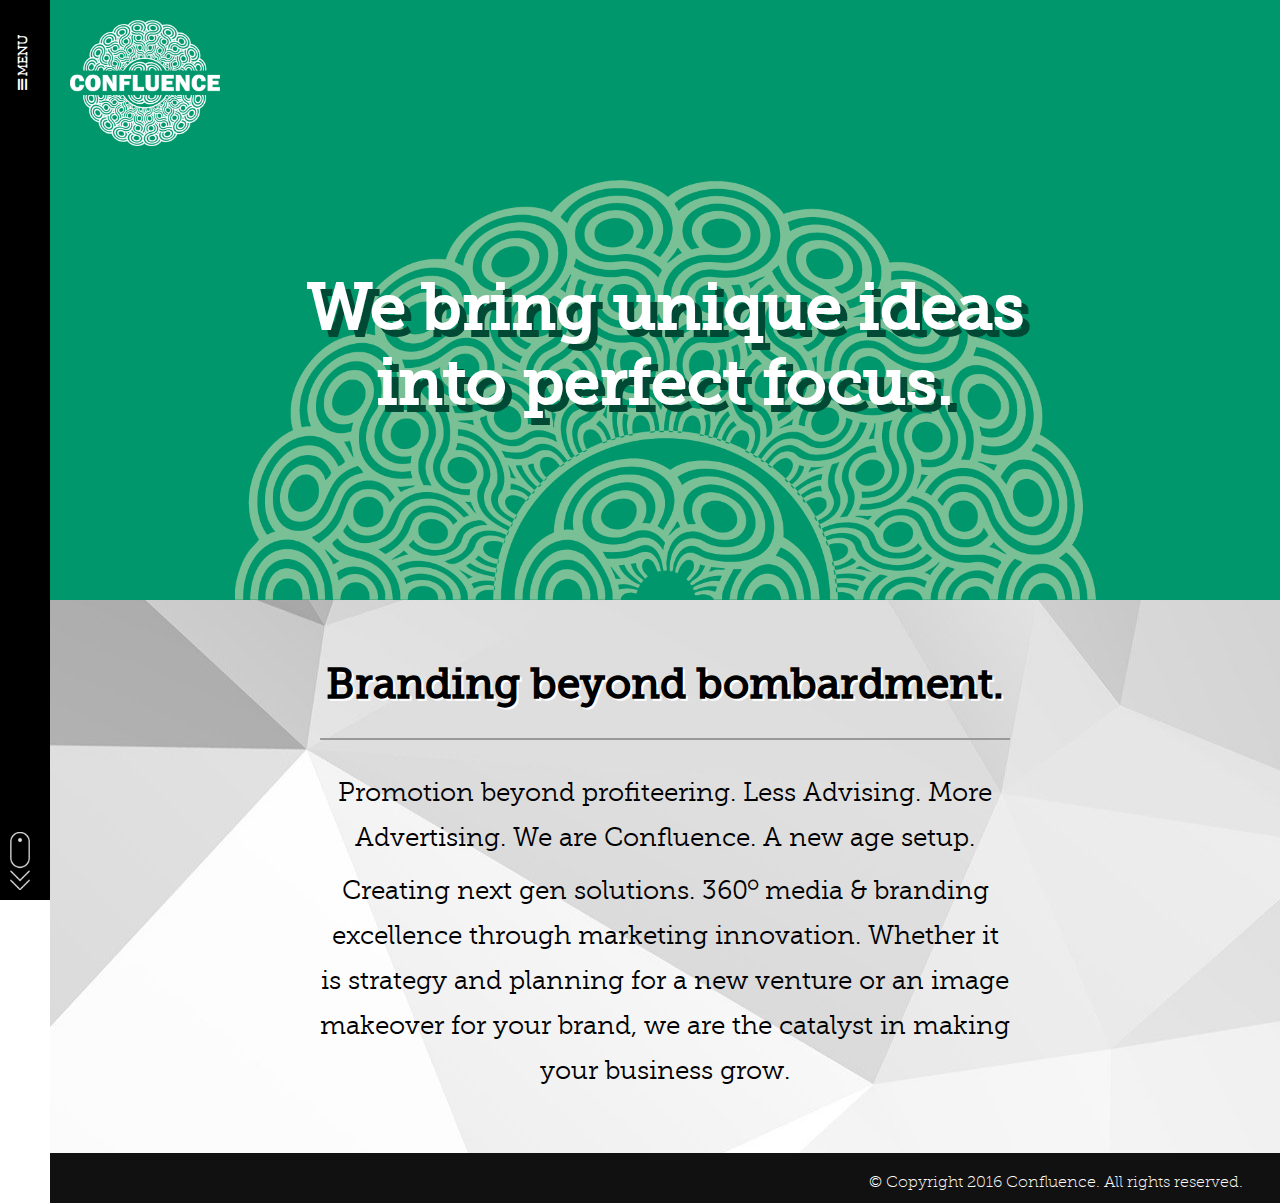
<file: index.html>
<!doctype html>

<html>

	<head>

		<title> Confluence </title>

		<meta charset="utf-8">
		<meta name="description" content="">
		<meta name="keywords" content="">

		<link rel="stylesheet" href="css/font-awesome.min.css">
		<link rel="stylesheet" href="css/animate.css">
		<link rel="stylesheet" href="css/style.css">

	</head>

	<body>

	<!-- navigation -->
	<div class="naviGation">
		<h4> <i class="fa fa-bars" aria-hidden="true"></i> Menu</h4>
		<img src="images/scrollDownIcon.png" width="20" class="animated infinite pulse bounce mouseIcon">
	</div>
	<div class="naviG">
	</div>

	<!-- navi ends -->
	<div class="headerBanner">
		<div>
			<h1><img src="images/logoEntire.png" alt="Logo"></h1>
		</div>
		<div>
			<h2>We bring unique ideas <br/>
into perfect focus.</h2>
		</div>
	</div>
	<div class="intro">
		<h2>
			Branding beyond bombardment.
		</h2>
		<p class="contentHome">
			 Promotion beyond profiteering. 
Less Advising. More Advertising. We are Confluence. A new age setup. Creating next gen solutions. 
360<sup><i class="fa fa-circle-o degreeFont"></i></sup> media & branding excellence through marketing innovation. 
Whether it is strategy and planning for a new venture or an image makeover for your brand,
we are the catalyst in making your business grow.
		</p>
	</div>
	<div class="footer">
		&copy; Copyright 2016 Confluence. All rights reserved.
	</div>
	<!-- <div class="blocks">
		<div class="box">1</div>
		<div class="box">2</div>
		<div class="box">3</div>
		<div class="box">4</div>
	</div> -->

	<script src="js/jquery-1.12.3.min.js"></script>
	<script src="js/ui.js"></script>
	<script src="js/common.js"></script>

	</body>

</html>
</file>
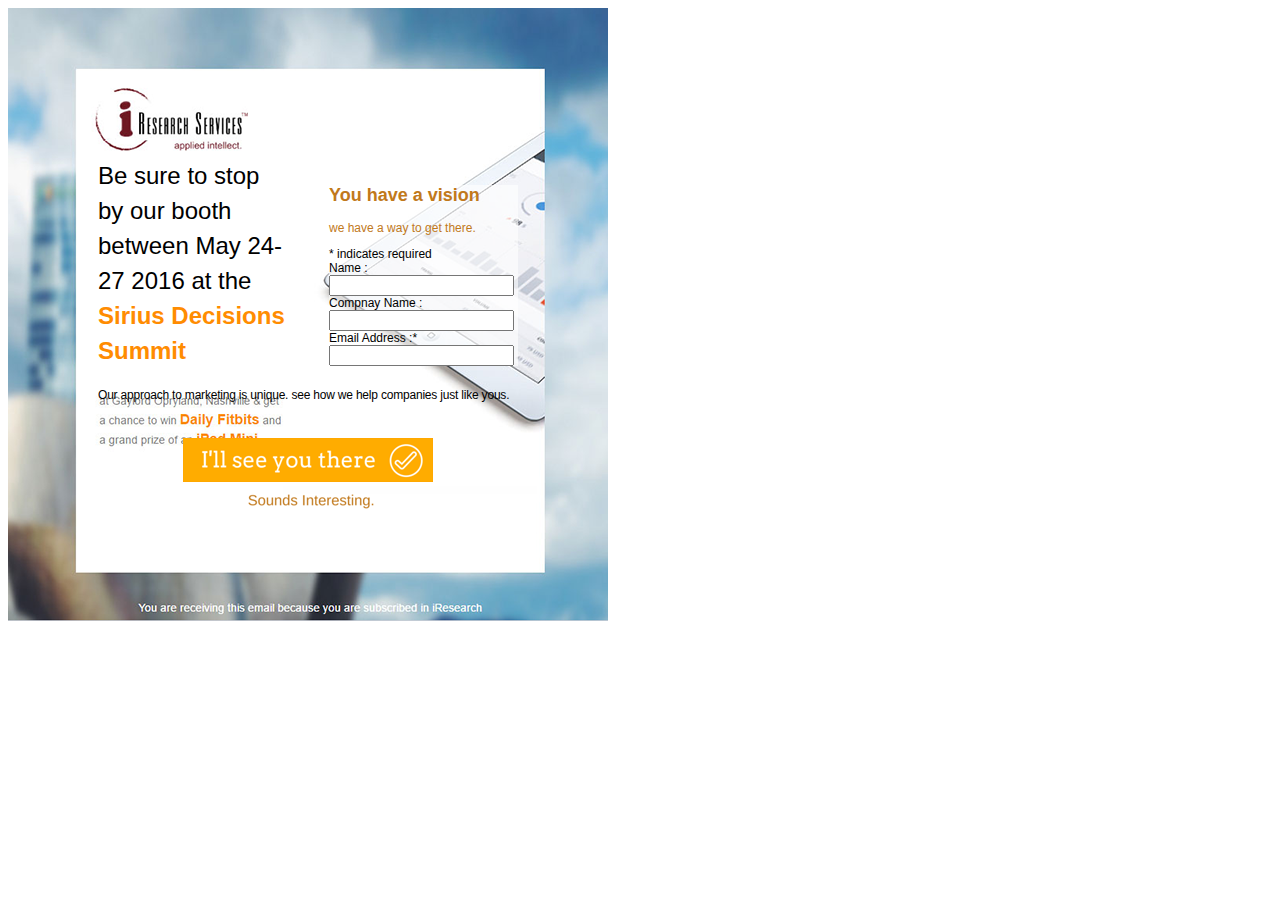
<file: newsletter/index.html>
<!DOCTYPE html>
<html>
	<head>
		<title>
		
		</title>
		<link href="//cdn-images.mailchimp.com/embedcode/classic-10_7.css" rel="stylesheet" type="text/css">
		<style type="text/css">
		.backgroundEmail{
			background-image: url('emailer-iresearchsimple.png');
			background-repeat: no-repeat;
			background-position: center center;
			height: 613px;
			width: 600px;
		}
		.orange{
			color: #ff8c01;
		}
		.emailContent{
			width: 70%;
			margin: 0 auto;
			padding-top: 150px;
		}
		.emailLeft{
			width: 45%;
			float: left;
		}
		.emailRight{
			width: 45%;
			float: right;
		}
		.textTitle,.contentFrm{
			font-family: "Arial";
			font-size: 24px;
			line-height: 35px;
		}
		.contentFrm{
			font-size: 12px;
		}
		.contentFrm h2, .contentFrm p{
			color: #C1791B;
		}
		#mc_embed_signup{
			background: rgba(255, 255, 255, 0.6);
			clear: left;
			font: 12px Helvetica,Arial,sans-serif; }
		.tagLine{
			text-align: 'center';
			font-family: "Arial";
			font-size: 12px;
			line-height: 35px;
			letter-spacing: -0.2px;
		}
		#mc_embed_signup div.mce_inline_error{
			position: absolute;
		}
		#mc-embedded-subscribe {
	    clear: both;
	    width: auto;
	    display: block;
	    margin: 25px auto;
	    padding: 13px 152px 16px 98px;
	    background-image: url('btnSubscribe.png'); 
	    background-repeat: no-repeat;
	    border: 0;
		}
		</style>
	</head>
	<body>
		<div class="backgroundEmail">
			<form action="//b3graphics.us13.list-manage.com/subscribe/post?u=b814810d1aafd3b75b44aafa1&amp;id=ed6f7b3f37" method="post" id="mc-embedded-subscribe-form" name="mc-embedded-subscribe-form" class="validate" target="_blank" novalidate>
				<div class="emailContent">
					<div class="textTitle emailLeft">
						Be sure to stop
						by our booth
						between May 24-
						27  2016 at the
						<b class="orange">Sirius Decisions
						Summit</b>
					</div>
					<dir class="contentFrm emailRight">
					<!-- Begin MailChimp Signup Form -->
					<div id="mc_embed_signup">
						
						<div id="mc_embed_signup_scroll">
							<h2>You have a vision</h2>
							<p>we have a way to get there.</p>
							<div class="indicates-required"><span class="asterisk">*</span> indicates required</div>
							<div class="mc-field-group">
								<label for="mce-FNAME">Name :</label>
								<input type="text" value="" name="FNAME" class="" id="mce-FNAME">
							</div>
							<div class="mc-field-group">
								<label for="mce-LNAME">Compnay Name :</label>
								<input type="text" value="" name="LNAME" class="" id="mce-LNAME">
							</div>
							<div class="mc-field-group">
								<label for="mce-EMAIL">Email Address :<span class="asterisk">*</span>
							</label>
							<input type="email" value="" name="EMAIL" class="required email" id="mce-EMAIL">
						</div>
						<div id="mce-responses" class="clear">
							<div class="response" id="mce-error-response" style="display:none"></div>
							<div class="response" id="mce-success-response" style="display:none"></div>
							</div>    <!-- real people should not fill this in and expect good things - do not remove this or risk form bot signups-->
							<div style="position: absolute; left: -5000px;" aria-hidden="true"><input type="text" name="b_b814810d1aafd3b75b44aafa1_ed6f7b3f37" tabindex="-1" value=""></div>
							<div class="clear"></div>
						</div>
						
					</div>
					</dir>
					<div style="clear: both" class="tagLine">
						Our approach to marketing is unique. see how we help companies just like yous.
						<input type="submit" value="" name="subscribe" id="mc-embedded-subscribe" class="button">
					</div>
					<script type='text/javascript' src='//s3.amazonaws.com/downloads.mailchimp.com/js/mc-validate.js'></script><script type='text/javascript'>(function($) {window.fnames = new Array(); window.ftypes = new Array();fnames[0]='EMAIL';ftypes[0]='email';fnames[1]='FNAME';ftypes[1]='text';fnames[2]='LNAME';ftypes[2]='text';}(jQuery));var $mcj = jQuery.noConflict(true);</script>
					<!--End mc_embed_signup-->
				</div>
			</form>
		</div>
	</body>
</html>
</file>
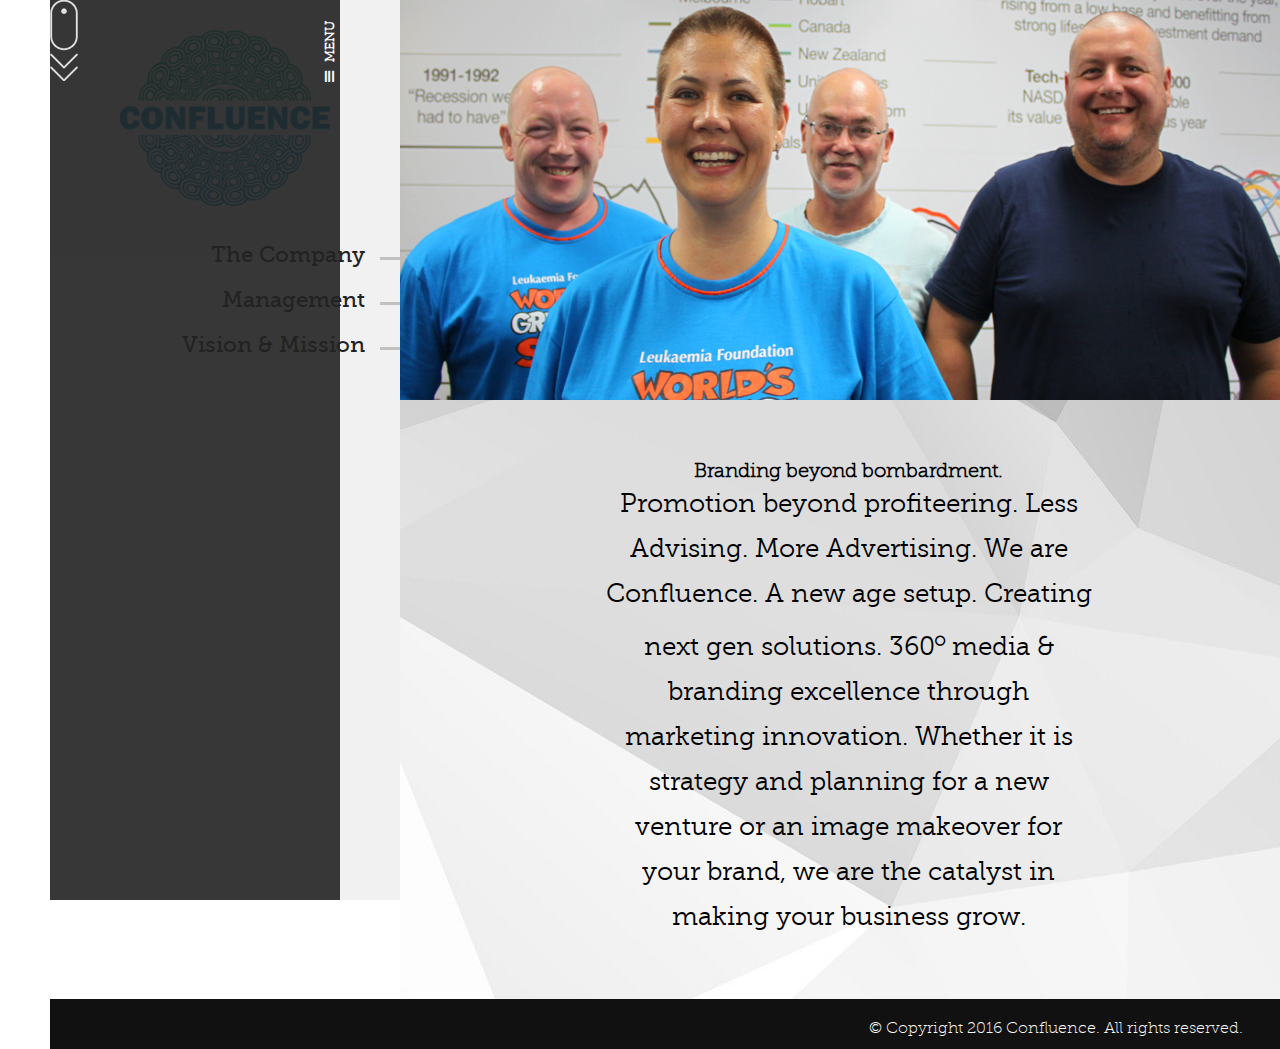
<file: aboutus.html>
<!doctype html>

<html>

	<head>

		<title> Confluence </title>

		<meta charset="utf-8">
		<meta name="description" content="">
		<meta name="keywords" content="">

		<link rel="stylesheet" href="css/font-awesome.min.css">
		<link rel="stylesheet" href="css/style.css">
		

	</head>

	<body>

	<!-- navigation -->
	<div class="naviG">
		<h4>Menu <i class="fa fa-bars" aria-hidden="true"></i></h4>
		<img src="images/scrollDownIcon.png">
	</div>

	<div class="sideNavi">
		<h1 class="logo">
			<a href="javascript:void(0);">
				<img src="images/logoEntireColor.png">
			</a>
		</h1>
		<ul class="subMenu">
			<li>
				<a href="javascript:void(0);">The Company</a>
			</li>
			<li>
				<a href="javascript:void(0);">Management</a>
			</li>
			<li>
				<a href="javascript:void(0);">Vision &amp; Mission</a>
			</li>
		</ul>
	</div>

	<!-- navi ends -->
	<div class="innerPage">
		<img src="images/Core-Logic-110316.31_FB1.jpg" width="100%" height="100%">
	</div>
	<div class="paras">
		<h2>
			Branding beyond bombardment.
		</h2>
		<p class="contentHome">
			 Promotion beyond profiteering. 
Less Advising. More Advertising. We are Confluence. A new age setup. Creating next gen solutions. 
360<sup><i class="fa fa-circle-o degreeFont"></i></sup> media & branding excellence through marketing innovation. 
Whether it is strategy and planning for a new venture or an image makeover for your brand,
we are the catalyst in making your business grow.
		</p>
	</div>
	<div class="footer">
		&copy; Copyright 2016 Confluence. All rights reserved.
	</div>
	<!-- <div class="blocks">
		<div class="box">1</div>
		<div class="box">2</div>
		<div class="box">3</div>
		<div class="box">4</div>
	</div> -->

	
	</body>

</html>
</file>
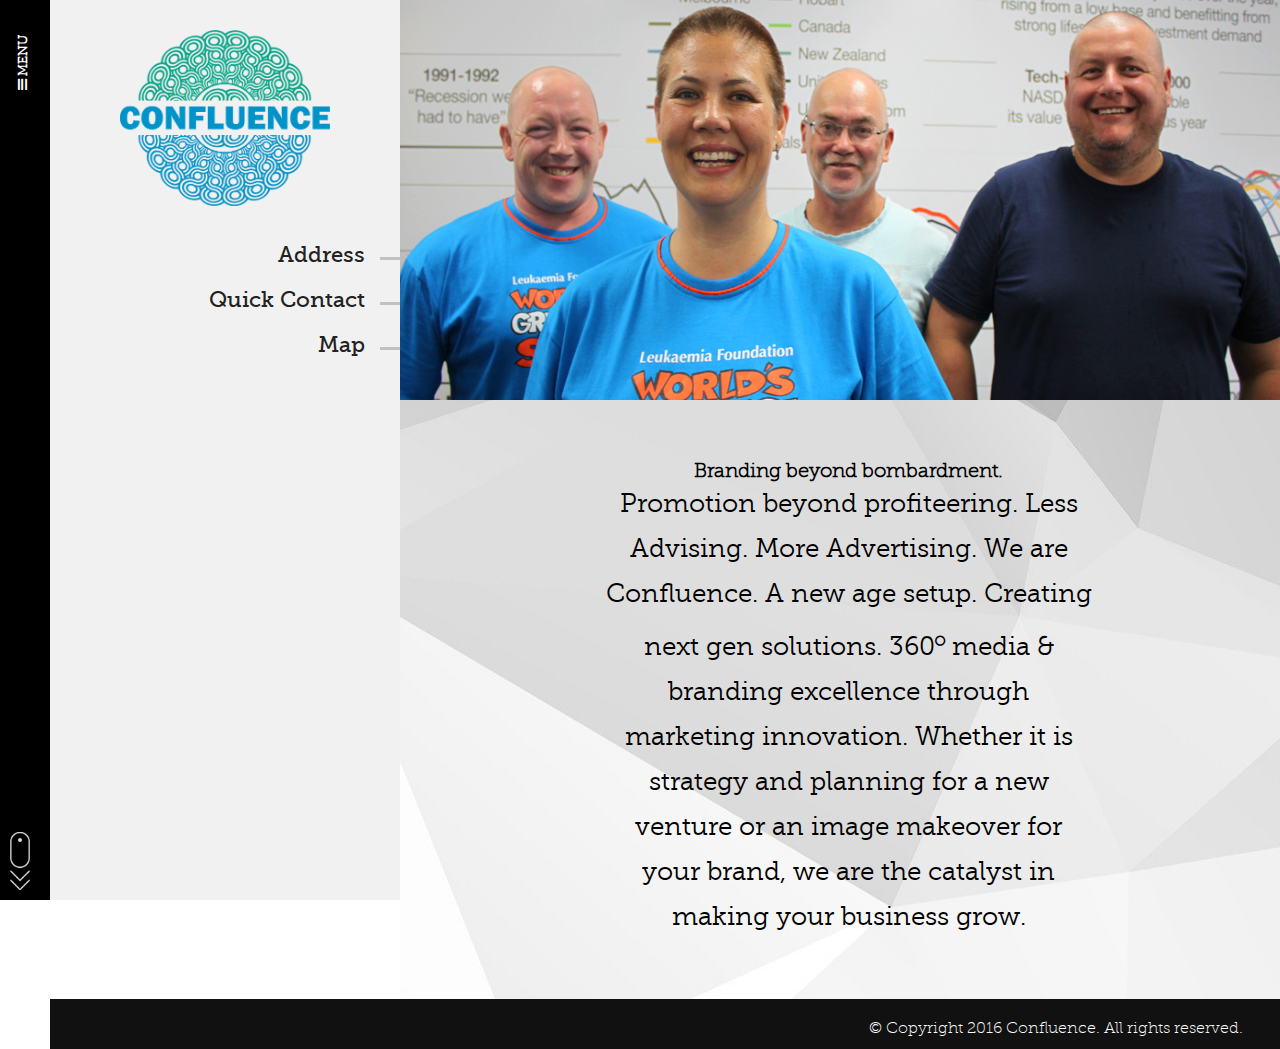
<file: contactus.html>
<!doctype html>

<html>

	<head>

		<title> Confluence | Contact Us</title>

		<meta charset="utf-8">
		<meta name="description" content="">
		<meta name="keywords" content="">

		<link rel="stylesheet" href="css/font-awesome.min.css">
		<link rel="stylesheet" href="css/animate.css">
		<link rel="stylesheet" href="css/style.css">

	</head>

	<body>

	<!-- navigation -->
	<!-- navigation -->
	<div class="naviGation">
		<h4> <i class="fa fa-bars" aria-hidden="true"></i> Menu</h4>
		<img src="images/scrollDownIcon.png" width="20" class="animated infinite pulse bounce mouseIcon">
	</div>
	<div class="naviG">
		<div class="menus">
		<ul>
			<li>
				<a href="index.html">
					Home
				</a>
			</li>
			<li>
				<a href="aboutus.html">
					Services
				</a>
			</li>
			<li>
				<a href="works.html">
					Works
				</a>
			</li>			
			<li>
				<a href="contactus.html">
					Contact Us
				</a>
			</li>
		</ul>
		</div>
	</div>

	<!-- navi ends -->

	<div class="sideNavi">
		<h1 class="logo">
			<a href="javascript:void(0);">
				<img src="images/logoEntireColor.png">
			</a>
		</h1>
		<ul class="subMenu">
			<li>
				<a href="javascript:void(0);">Address</a>
			</li>
			<li>
				<a href="javascript:void(0);">Quick Contact</a>
			</li>
			<li>
				<a href="javascript:void(0);">Map</a>
			</li>
		</ul>
	</div>

	<!-- navi ends -->
	<div class="innerPage">
		<img src="images/Core-Logic-110316.31_FB1.jpg" width="100%" height="100%">
	</div>
	<div class="paras">
		<h2>
			Branding beyond bombardment.
		</h2>
		<p class="contentHome">
			 Promotion beyond profiteering. 
Less Advising. More Advertising. We are Confluence. A new age setup. Creating next gen solutions. 
360<sup><i class="fa fa-circle-o degreeFont"></i></sup> media & branding excellence through marketing innovation. 
Whether it is strategy and planning for a new venture or an image makeover for your brand,
we are the catalyst in making your business grow.
		</p>
	</div>
	<div class="footer">
		&copy; Copyright 2016 Confluence. All rights reserved.
	</div>
	<!-- <div class="blocks">
		<div class="box">1</div>
		<div class="box">2</div>
		<div class="box">3</div>
		<div class="box">4</div>
	</div> -->

	<script src="js/jquery-1.12.3.min.js"></script>
	<script src="js/ui.js"></script>
	<script src="js/common.js"></script>

	</body>

</html>
</file>
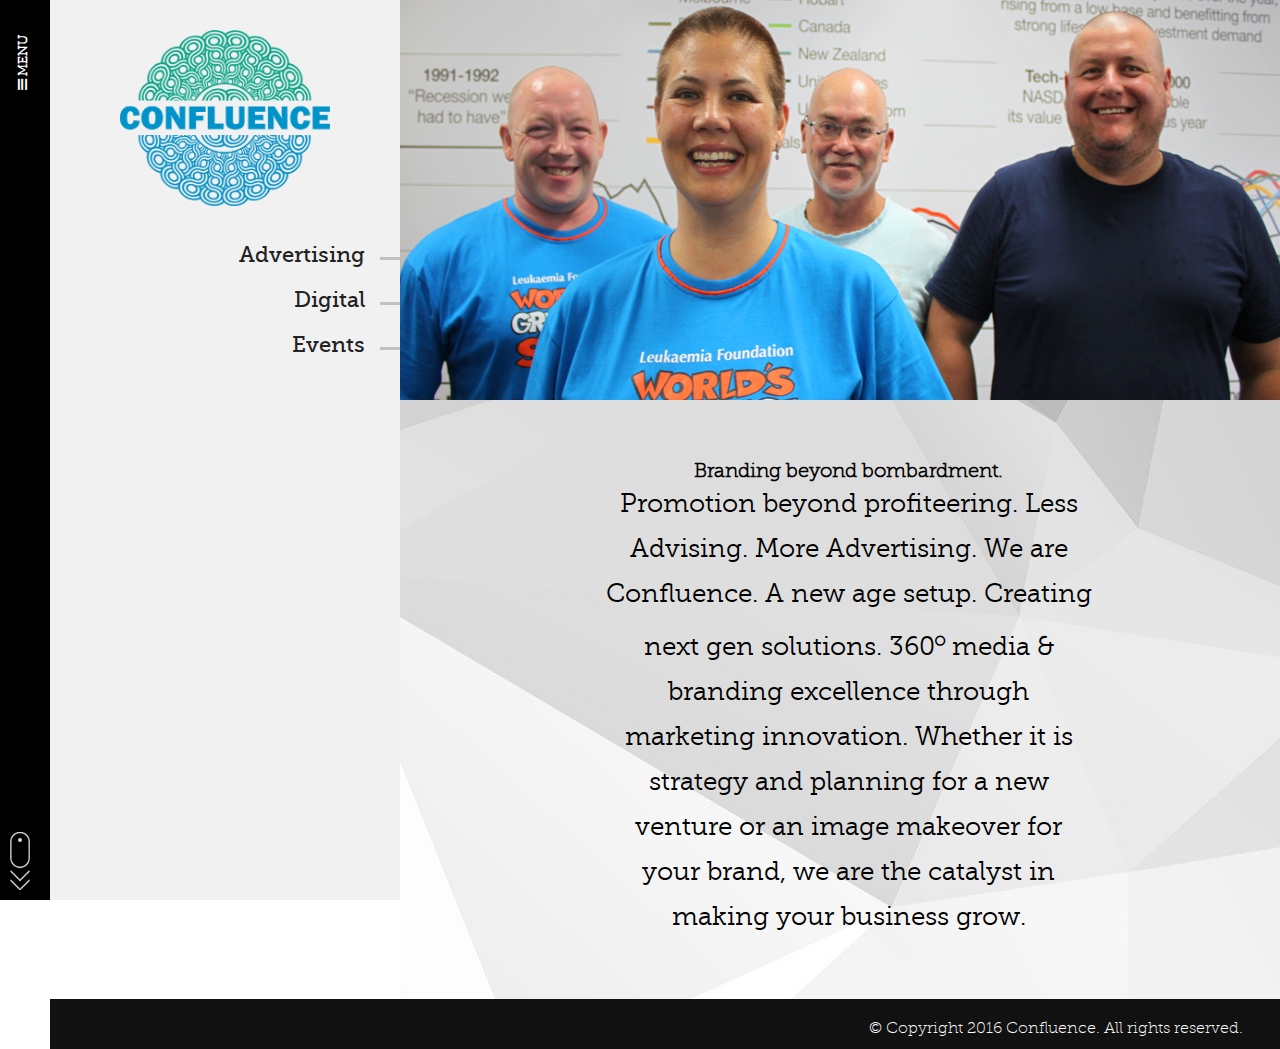
<file: services.html>
<!doctype html>

<html>

	<head>

		<title> Confluence | Services</title>

		<meta charset="utf-8">
		<meta name="description" content="">
		<meta name="keywords" content="">

		<link rel="stylesheet" href="css/font-awesome.min.css">
		<link rel="stylesheet" href="css/animate.css">
		<link rel="stylesheet" href="css/style.css">

	</head>

	<body>

	<!-- navigation -->
	<!-- navigation -->
	<div class="naviGation">
		<h4> <i class="fa fa-bars" aria-hidden="true"></i> Menu</h4>
		<img src="images/scrollDownIcon.png" width="20" class="animated infinite pulse bounce mouseIcon">
	</div>
	<div class="naviG">
		<div class="menus">
		<ul>
			<li>
				<a href="index.html">
					Home
				</a>
			</li>
			<li>
				<a href="services.html">
					Services
				</a>
			</li>
			<li>
				<a href="works.html">
					Works
				</a>
			</li>			
			<li>
				<a href="contactus.html">
					Contact Us
				</a>
			</li>
		</ul>
		</div>
	</div>

	<!-- navi ends -->

	<div class="sideNavi">
		<h1 class="logo">
			<a href="javascript:void(0);">
				<img src="images/logoEntireColor.png">
			</a>
		</h1>
		<ul class="subMenu">
			<li>
				<a href="javascript:void(0);">Advertising</a>
			</li>
			<li>
				<a href="javascript:void(0);">Digital</a>
			</li>
			<li>
				<a href="javascript:void(0);">Events</a>
			</li>
		</ul>
	</div>

	<!-- navi ends -->
	<div class="innerPage">
		<img src="images/Core-Logic-110316.31_FB1.jpg" width="100%" height="100%">
	</div>
	<div class="paras">
		<h2>
			Branding beyond bombardment.
		</h2>
		<p class="contentHome">
			 Promotion beyond profiteering. 
Less Advising. More Advertising. We are Confluence. A new age setup. Creating next gen solutions. 
360<sup><i class="fa fa-circle-o degreeFont"></i></sup> media & branding excellence through marketing innovation. 
Whether it is strategy and planning for a new venture or an image makeover for your brand,
we are the catalyst in making your business grow.
		</p>
	</div>
	<div class="footer">
		&copy; Copyright 2016 Confluence. All rights reserved.
	</div>
	<!-- <div class="blocks">
		<div class="box">1</div>
		<div class="box">2</div>
		<div class="box">3</div>
		<div class="box">4</div>
	</div> -->

	<script src="js/jquery-1.12.3.min.js"></script>
	<script src="js/ui.js"></script>
	<script src="js/common.js"></script>

	</body>

</html>
</file>
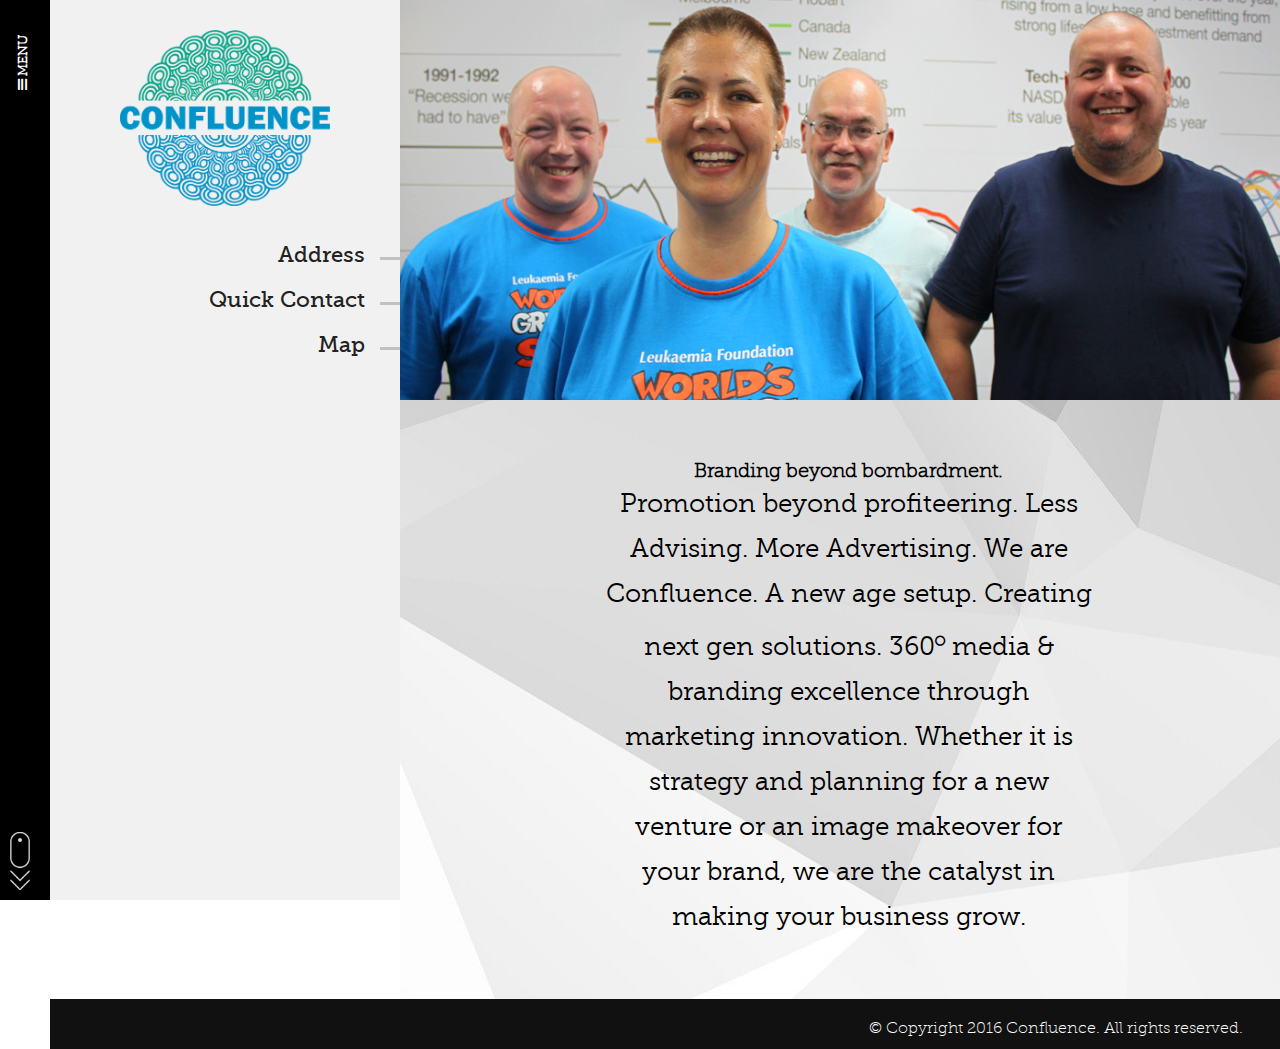
<file: works.html>
<!doctype html>

<html>

	<head>

		<title> Confluence | Works</title>

		<meta charset="utf-8">
		<meta name="description" content="">
		<meta name="keywords" content="">

		<link rel="stylesheet" href="css/font-awesome.min.css">
		<link rel="stylesheet" href="css/animate.css">
		<link rel="stylesheet" href="css/style.css">

	</head>

	<body>

	<!-- navigation -->
	<!-- navigation -->
	<div class="naviGation">
		<h4> <i class="fa fa-bars" aria-hidden="true"></i> Menu</h4>
		<img src="images/scrollDownIcon.png" width="20" class="animated infinite pulse bounce mouseIcon">
	</div>
	<div class="naviG">
		<div class="menus">
		<ul>
			<li>
				<a href="index.html">
					Home
				</a>
			</li>
			<li>
				<a href="services.html">
					Services
				</a>
			</li>
			<li>
				<a href="works.html">
					Works
				</a>
			</li>			
			<li>
				<a href="contactus.html">
					Contact Us
				</a>
			</li>
		</ul>
		</div>
	</div>

	<!-- navi ends -->

	<div class="sideNavi">
		<h1 class="logo">
			<a href="javascript:void(0);">
				<img src="images/logoEntireColor.png">
			</a>
		</h1>
		<ul class="subMenu">
			<li>
				<a href="javascript:void(0);">Address</a>
			</li>
			<li>
				<a href="javascript:void(0);">Quick Contact</a>
			</li>
			<li>
				<a href="javascript:void(0);">Map</a>
			</li>
		</ul>
	</div>

	<!-- navi ends -->
	<div class="innerPage">
		<img src="images/Core-Logic-110316.31_FB1.jpg" width="100%" height="100%">
	</div>
	<div class="paras">
		<h2>
			Branding beyond bombardment.
		</h2>
		<p class="contentHome">
			 Promotion beyond profiteering. 
Less Advising. More Advertising. We are Confluence. A new age setup. Creating next gen solutions. 
360<sup><i class="fa fa-circle-o degreeFont"></i></sup> media & branding excellence through marketing innovation. 
Whether it is strategy and planning for a new venture or an image makeover for your brand,
we are the catalyst in making your business grow.
		</p>
	</div>
	<div class="footer">
		&copy; Copyright 2016 Confluence. All rights reserved.
	</div>
	<!-- <div class="blocks">
		<div class="box">1</div>
		<div class="box">2</div>
		<div class="box">3</div>
		<div class="box">4</div>
	</div> -->

	<script src="js/jquery-1.12.3.min.js"></script>
	<script src="js/ui.js"></script>
	<script src="js/common.js"></script>

	</body>

</html>
</file>
<file: css/style.css>
/*=================== global style =================*/
@font-face {
    font-family: 'museo_slab100';
    src: url('fonts/museo_slab_100-webfont.eot');
    src: url('fonts/museo_slab_100-webfont.eot?#iefix') format('embedded-opentype'),
         url('fonts/museo_slab_100-webfont.woff2') format('woff2'),
         url('fonts/museo_slab_100-webfont.woff') format('woff'),
         url('fonts/museo_slab_100-webfont.ttf') format('truetype'),
         url('fonts/museo_slab_100-webfont.svg#museo_slab100') format('svg');
    font-weight: normal;
    font-style: normal;

}

@font-face {
    font-family: 'museo_slab300';
    src: url('fonts/museo_slab_300-webfont.eot');
    src: url('fonts/museo_slab_300-webfont.eot?#iefix') format('embedded-opentype'),
         url('fonts/museo_slab_300-webfont.woff2') format('woff2'),
         url('fonts/museo_slab_300-webfont.woff') format('woff'),
         url('fonts/museo_slab_300-webfont.ttf') format('truetype'),
         url('fonts/museo_slab_300-webfont.svg#museo_slab300') format('svg');
    font-weight: normal;
    font-style: normal;

}

@font-face {
    font-family: 'museo_slab500';
    src: url('fonts/museo_slab_500-webfont.eot');
    src: url('fonts/museo_slab_500-webfont.eot?#iefix') format('embedded-opentype'),
         url('fonts/museo_slab_500-webfont.woff2') format('woff2'),
         url('fonts/museo_slab_500-webfont.woff') format('woff'),
         url('fonts/museo_slab_500-webfont.ttf') format('truetype'),
         url('fonts/museo_slab_500-webfont.svg#museo_slab500') format('svg');
    font-weight: normal;
    font-style: normal;

}
*{
	margin: 0;
	padding: 0;
}

body{
	font-size: 13px;
	font-family: 'museo_slab100';
	color: #000;
	padding: 0 0 0 50px;
}
h1, h2, h3, h4, h5 {
	font-family: 'museo_slab100';
	color: #000;
	margin: 0px;
	padding: 0px;
}
.clearFix{
	clear: both;
}

.headerBanner{
	height: 600px;
	text-align: center;
	background-image: url('../images/ConfluenceLogoOne.png');
	padding: 20px 0 0 0;
	background-repeat: no-repeat;
	background-color: #01976c;
	background-size: 70% 70%;
	background-position: bottom center;
	box-sizing: border-box;
}
.headerBanner h2{
	font-size: 65px;
	color: #fff;
	margin-top: 100px;
	font-family:'museo_slab500';
	text-shadow: 7px 7px 0px #004A35;
}
.headerBanner h1{
	height: 150px;
	width: 150px;
	margin: 0 0 0 20px;
}
.headerBanner h1 img{
	height: auto;
	width: 100%;
}
.innerPage{
	width: 73%;
  margin: 0 0 0 350px;
  height: 400px;
	text-align: center;
	background-image: url('../images/ConfluenceLogoOne.png');
	background-repeat: no-repeat;
	background-color: #01976c;
	background-size: 70% 70%;
	background-position: bottom center;
}
.logo {
	width: 60%;
	margin: 30px auto;
}
.logo img{
	width: 100%;
	height: auto;
	margin: 0 auto;
}
.subMenu{
	width: 80%;
	margin: 0 auto;
	text-align: right;
}
.subMenu li{
	display: block;
	margin-bottom: 20px;
	font-family: "museo_slab500";
	font-size: 22px;
}
.subMenu li a{
	text-decoration: none;
	color: #222;
}
.subMenu li a:after{
	content: "";
	border-bottom: 3px solid #c1c1c1;
	transform: rotate(180deg);
	position: absolute;
	width: 20px;
	margin: 15px 0 0 15px;
}
.subMenu li a:hover{
	color: #01976c;
}
.naviGation{
	width: 0px;
	height: 100%;
	position: fixed;
	left: 0px;
	border-right: 50px solid #000;
	z-index: 2;
}
.naviGation h4{
  color: #fff;
  transform: rotate(-90deg);
  margin: 55px 0px 0 0;
  text-transform: uppercase;
  cursor: pointer;
  width: 56px;
  z-index: 2;
  position: absolute;
  left: -5px;
}
.naviGation img{
	position: absolute;
	bottom: 10px;
	left: 10px;
}

.naviG{
	width: 290px;
	position: fixed;
	background: #222;
	height: 100%;
	opacity: 0.9;
	padding: 0 35px 0 0;
	box-sizing: border-box;
	z-index: 1
}
.naviG ul{
	width: 100%;
}
.naviG ul li{
	margin: 0 0 20px 0;
	padding: 0;
	display: block;
	text-align: right;
}
.naviG ul li a{
	font-size: 25px;
	text-decoration: none;
	color: #FFF;
	font-family: 'museo_slab500'
}
.naviG ul li a:after{
	content: "";
	border-bottom: 3px solid #fff;
	transform: rotate(180deg);
	position: absolute;
	width: 20px;
	margin: 15px 0 0 15px;
}
.naviG h4{
	color: #fff;	
	transform: rotate(-90deg);
	margin: 30px -50px 0 0;
	text-transform: uppercase;
	cursor: pointer;
	width: 50px;
	float: right;
}
.naviG i{
	float: left;
	margin: 0 0 0 -20px;
}
.blocks .box{
	width: 25%;
	height: 250px;
	float: left;
	background-image: url('../images/11.png');
	background-size: 110% 110%; 
	background-position: center center;
	transition: 0.30s;
}
.blocks .box:hover{
	transition: 0.30s;
	background-size: 100% 100%;
}
.intro{
	background: #FFF;
	background-image: url(../images/White-Abstract-HD-Wallpapers.jpg);
	background-position: 100%;
	padding: 60px 40px;
	text-align: center;
	width: 100%;
 	box-sizing: border-box;
}
.contentHome{
	font-family: 'museo_slab300';
	width: 60%;
	margin: 0 auto;
	font-size: 26px;
	line-height: 45px;
}
.intro h2{
	font-family: 'museo_slab500';
	text-shadow: 2px 2px 0px #fff;
	width: 60%;
	font-size: 42px;
	padding: 0 0 30px 0;
	border-bottom: 2px solid #999;
	margin: 0 auto;
	margin-bottom: 30px;
}
.degreeFont{
	font-size: 12px;
}
.footer{
	height: 30px;
	background: #111;
	width: 97%;
	text-align: right;
	padding: 20px 3% 0 0;
	font-size: 16px;
	color: #FFF;
}
.sideNavi{
	width: 350px;
	height: 100%;
	position: fixed;
	background: #f1f1f1;
}
.paras{
	background: #FFF;
	background-image: url(../images/White-Abstract-HD-Wallpapers.jpg);
	background-position: 100%;
	padding: 60px 40px;
	text-align: center;
	width: 73%;
 	box-sizing: border-box;
	margin: 0 0 0 350px;
}
.openDoc{
	position: absolute;
	left: 0px;	
}
.mouseIcon {
  -vendor-animation-duration: 3s;
  -vendor-animation-delay: 2s;
  -vendor-animation-iteration-count: infinite;
}
.menus{
	padding: 250px 0 0 0;
}
</file>
